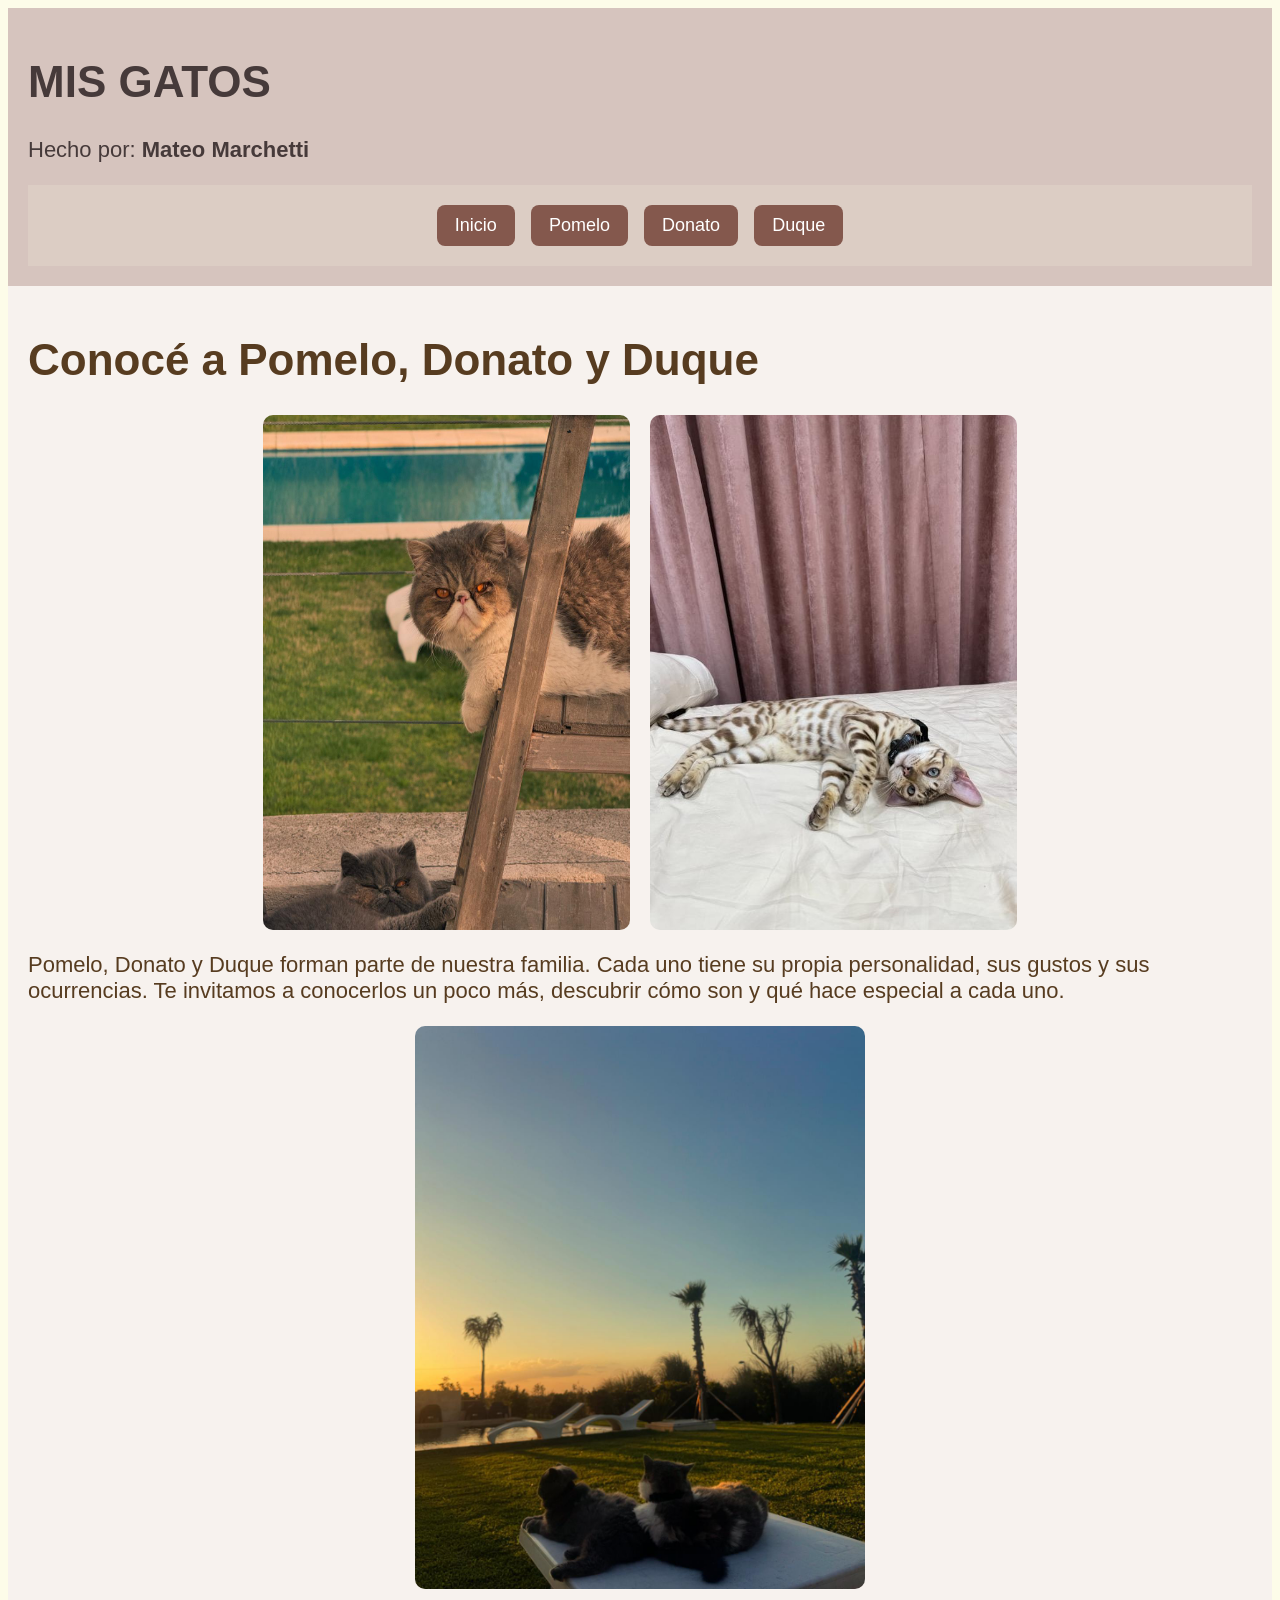
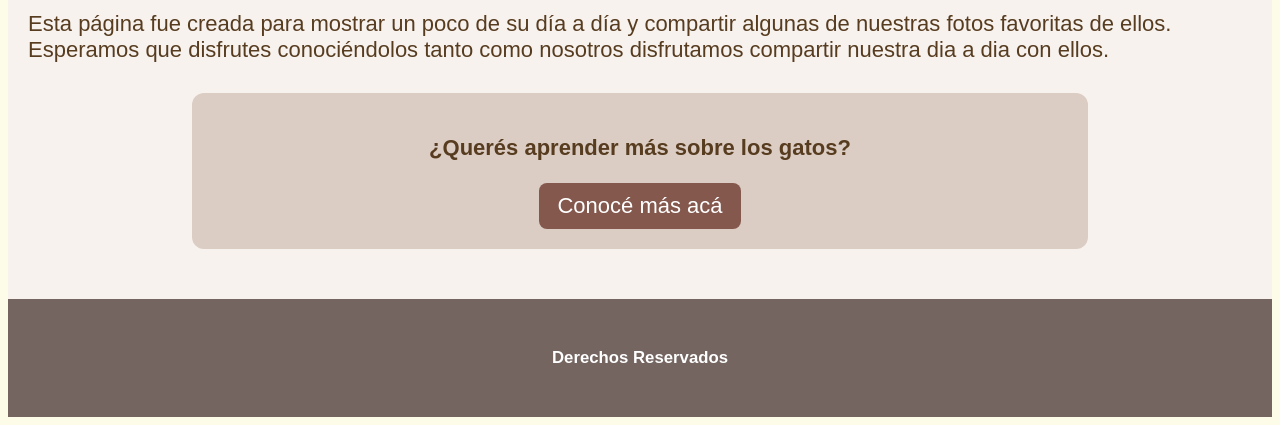
<file: index.html>
<!DOCTYPE html>
<html lang="en">
<head>
    <meta charset="UTF-8">
    <meta name="viewport" content="width=device-width, initial-scale=1.0">
    <title>Mis Gatos</title>
    <meta author ="Mateo Marchetti">
    <link rel="stylesheet" href="Estilos/estilos.css"
</head>
<body>
        <header>
            <h1>MIS GATOS</h1>
            <p>Hecho por: <strong>Mateo Marchetti</strong></p>
            <nav class="barramenu">
                <a class="botonmenu" href="index.html">Inicio</a>
                <a class="botonmenu" href="pomelo.html">Pomelo</a>
                <a class="botonmenu" href="donato.html">Donato</a>
                <a class="botonmenu" href="duque.html">Duque</a>
            </nav>
        </header>
    <main>
        <h1>Conocé a Pomelo, Donato y Duque</h1>
       <div class="fotos-index">
            <img class="foto-index" src="Fotos/Donato y Duque.jpeg" alt="Donato y duque">
            <img class="foto-index" src="Fotos/Pomelo 2.jpeg" alt="Pomelo 2">
        </div>
        <div> 
            <p>
                Pomelo, Donato y Duque forman parte de nuestra familia.
                Cada uno tiene su propia personalidad, sus gustos y sus ocurrencias.
                Te invitamos a conocerlos un poco más, descubrir cómo son y qué hace especial a cada uno.
            </p>

            <img class="foto" src="Fotos/du y dona.jpeg" alt="Pomelo, Donato y Duque">

            <p>
                Esta página fue creada para mostrar un poco de su día a día y compartir algunas de nuestras fotos favoritas de ellos.
                Esperamos que disfrutes conociéndolos tanto como nosotros disfrutamos compartir nuestra dia a dia con ellos.
            </p>

        </div>
        <div class="caja-info">
            <p>¿Querés aprender más sobre los gatos?</p>

            <a href="https://www.mundogatos.com/" target="_blank">
                Conocé más acá
            </a>
        </div>

    </main>
    <footer>
        <h6>Derechos Reservados</h6>
    </footer>
    
</body>
</html>
</file>
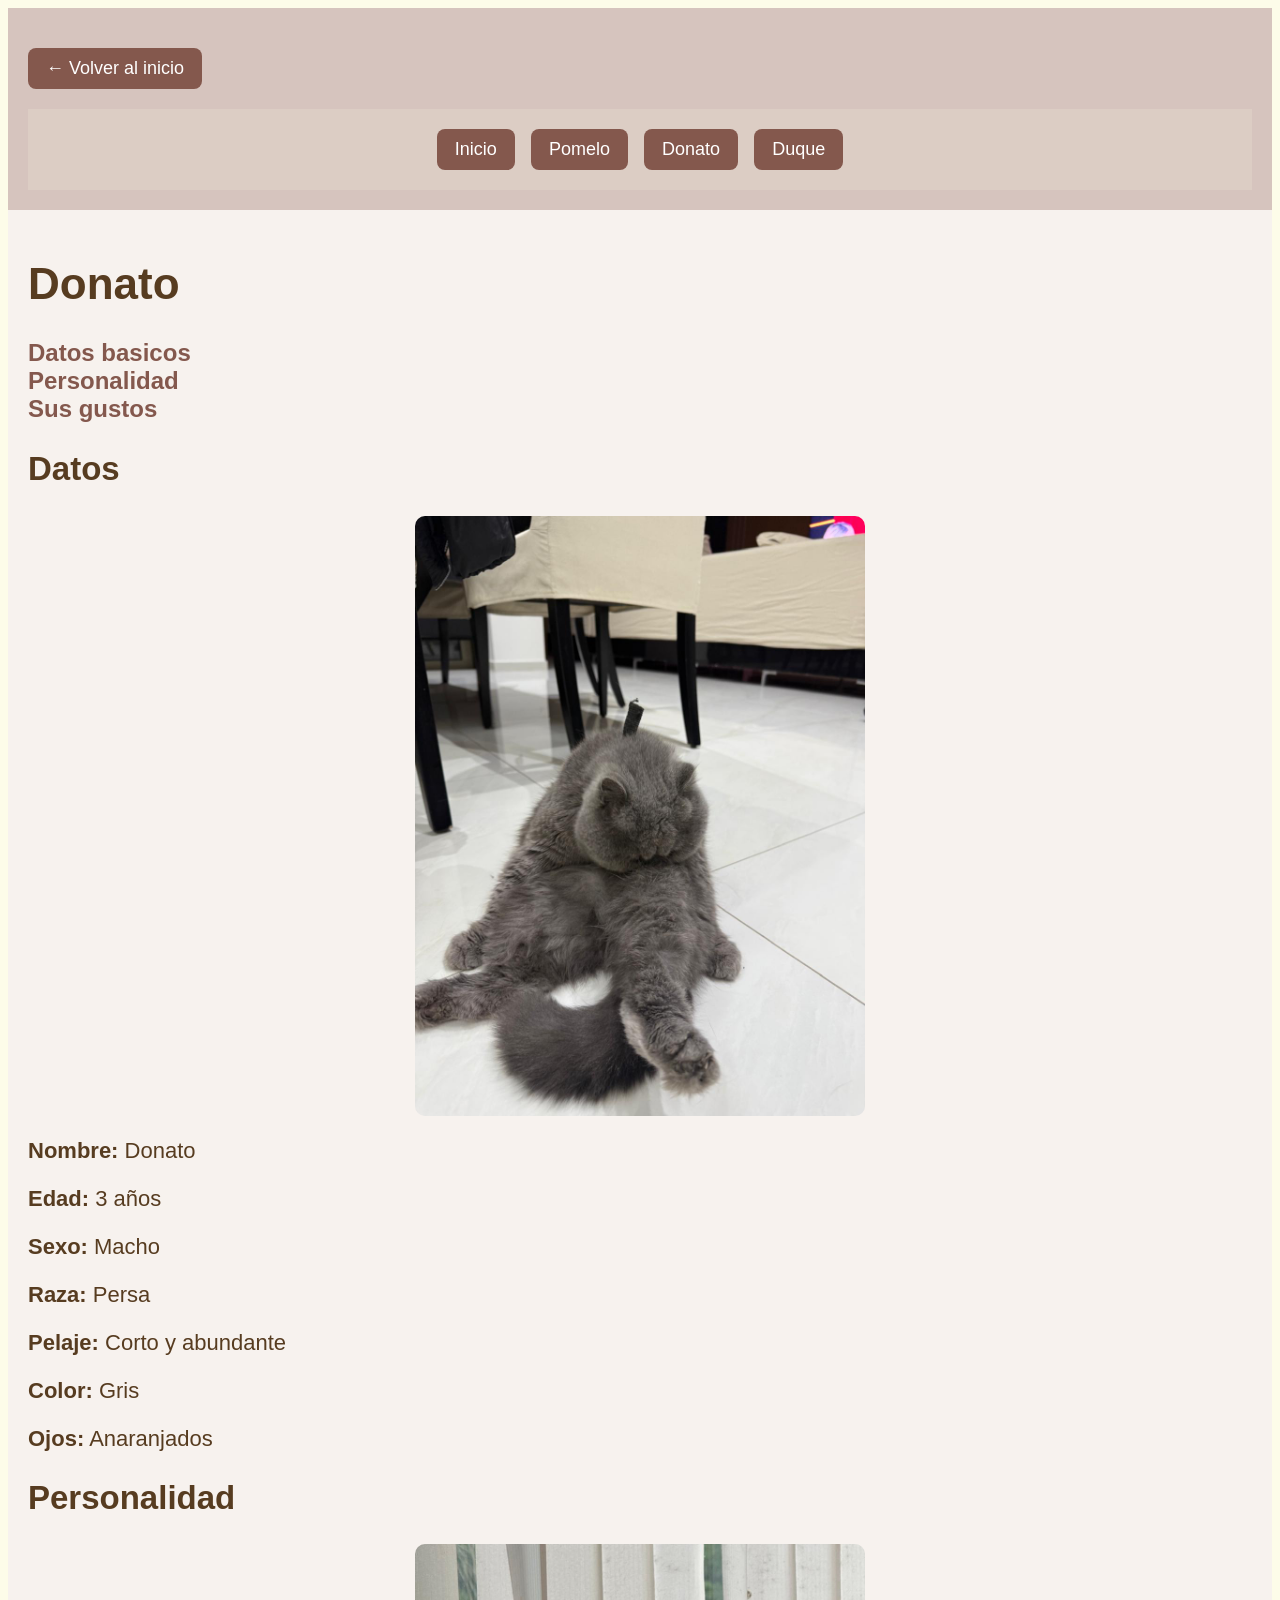
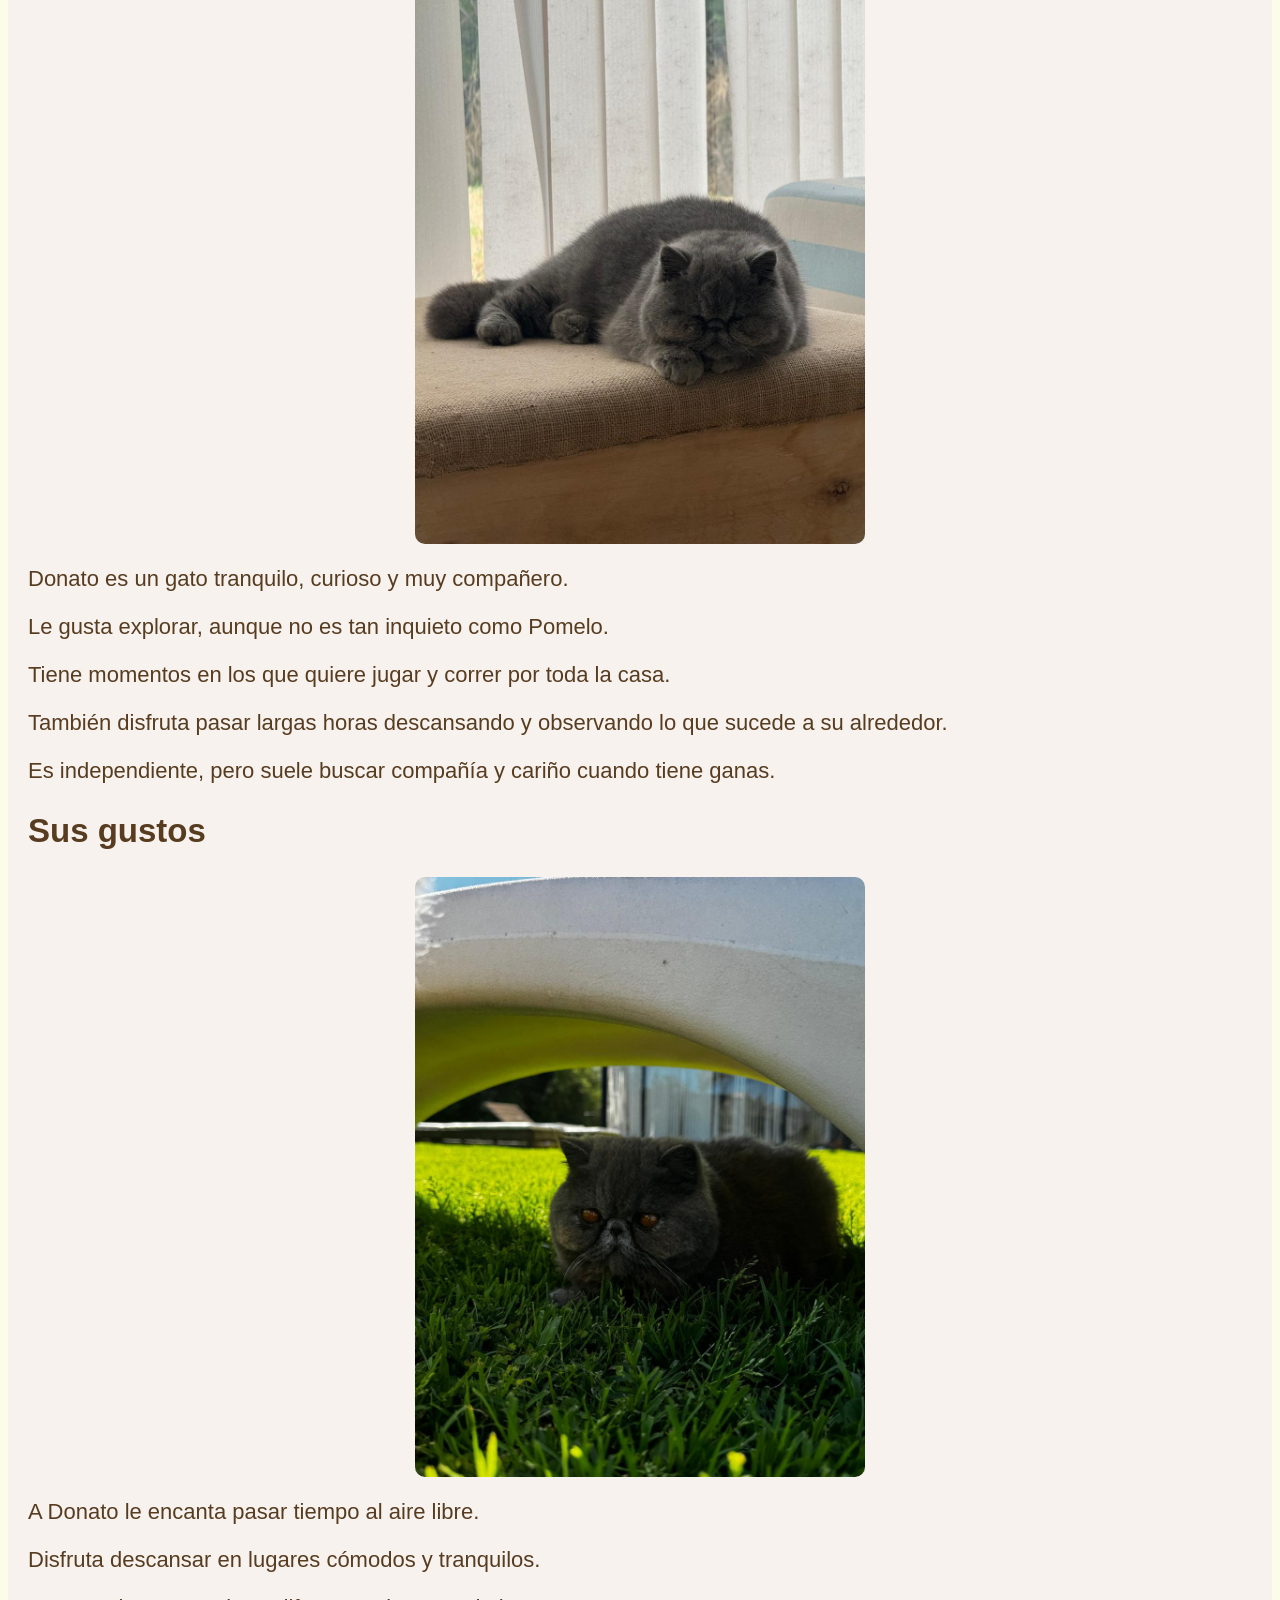
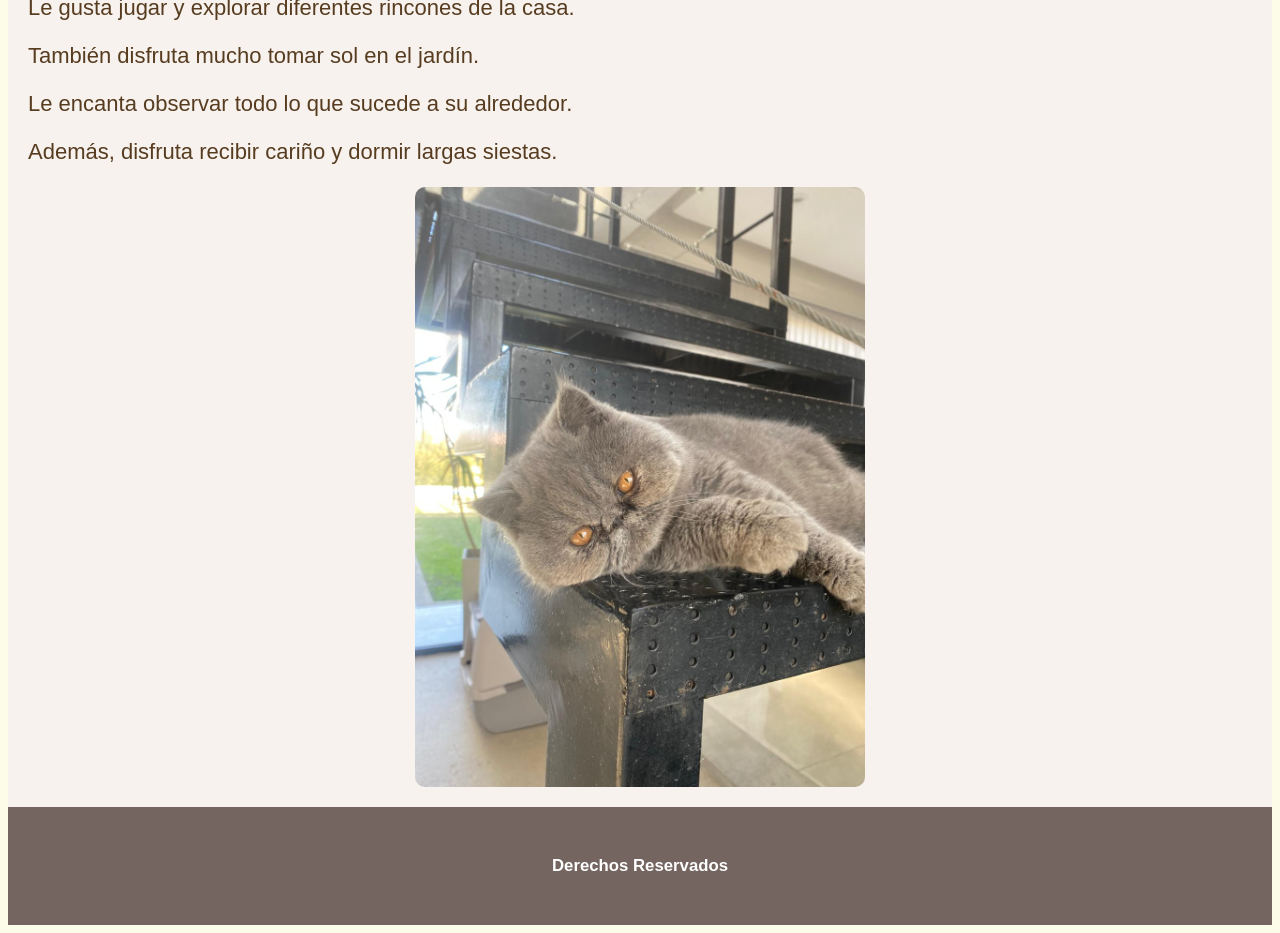
<file: donato.html>
<!DOCTYPE html>
<html lang="en">
<head>
    <meta charset="UTF-8">
    <meta name="viewport" content="width=device-width, initial-scale=1.0">
    <title>Mis Gatos</title>
    <meta author ="Mateo Marchetti">
    <link rel="stylesheet" href="Estilos/estilos.css"
</head>
<body>
        <header>
            <a class="botonvolver" href="index.html">← Volver al inicio</a>
            <nav class="barramenu">
                <a class="botonmenu" href="index.html">Inicio</a>
                <a class="botonmenu" href="pomelo.html">Pomelo</a>
                <a class="botonmenu" href="donato.html">Donato</a>
                <a class="botonmenu" href="duque.html">Duque</a>
            </nav>
        </header>
    <main>
        <h1>Donato</h1>

<ul class="menu-secciones">
    <li><a href="#Datos">Datos basicos</a></li>
    <li><a href="#Personalidad">Personalidad</a></li>
    <li><a href="#gustos">Sus gustos</a></li>
</ul>


<section id="Datos">

    <h2>Datos</h2>

    <img class="foto" src="Fotos/Donato 3.jpeg" alt="Donato descansando">

    <p><strong>Nombre:</strong> Donato</p>
    <p><strong>Edad:</strong> 3 años</p>
    <p><strong>Sexo:</strong> Macho</p>
    <p><strong>Raza:</strong> Persa</p>
    <p><strong>Pelaje:</strong> Corto y abundante</p>
    <p><strong>Color:</strong> Gris</p>
    <p><strong>Ojos:</strong> Anaranjados</p>

</section>


<section id="Personalidad">

    <h2>Personalidad</h2>

    <img class="foto" src="Fotos/Donato 4.jpeg" alt="Donato descansando cerca de la ventana">

    <p>Donato es un gato tranquilo, curioso y muy compañero.</p>

    <p>Le gusta explorar, aunque no es tan inquieto como Pomelo.</p>

    <p>Tiene momentos en los que quiere jugar y correr por toda la casa.</p>

    <p>También disfruta pasar largas horas descansando y observando lo que sucede a su alrededor.</p>

    <p>Es independiente, pero suele buscar compañía y cariño cuando tiene ganas.</p>

</section>


<section id="gustos">

    <h2>Sus gustos</h2>

    <img class="foto" src="Fotos/Donato 2.jpeg" alt="Donato disfrutando del jardín">

    <p>A Donato le encanta pasar tiempo al aire libre.</p>

    <p>Disfruta descansar en lugares cómodos y tranquilos.</p>

    <p>Le gusta jugar y explorar diferentes rincones de la casa.</p>

    <p>También disfruta mucho tomar sol en el jardín.</p>

    <p>Le encanta observar todo lo que sucede a su alrededor.</p>

    <p>Además, disfruta recibir cariño y dormir largas siestas.</p>

</section>


<img class="foto" src="Fotos/Donato 5.jpeg" alt="Donato descansando">

    </main>
    <footer>
        <h6>Derechos Reservados</h6>
    </footer>
    
</body>
</html>
</file>
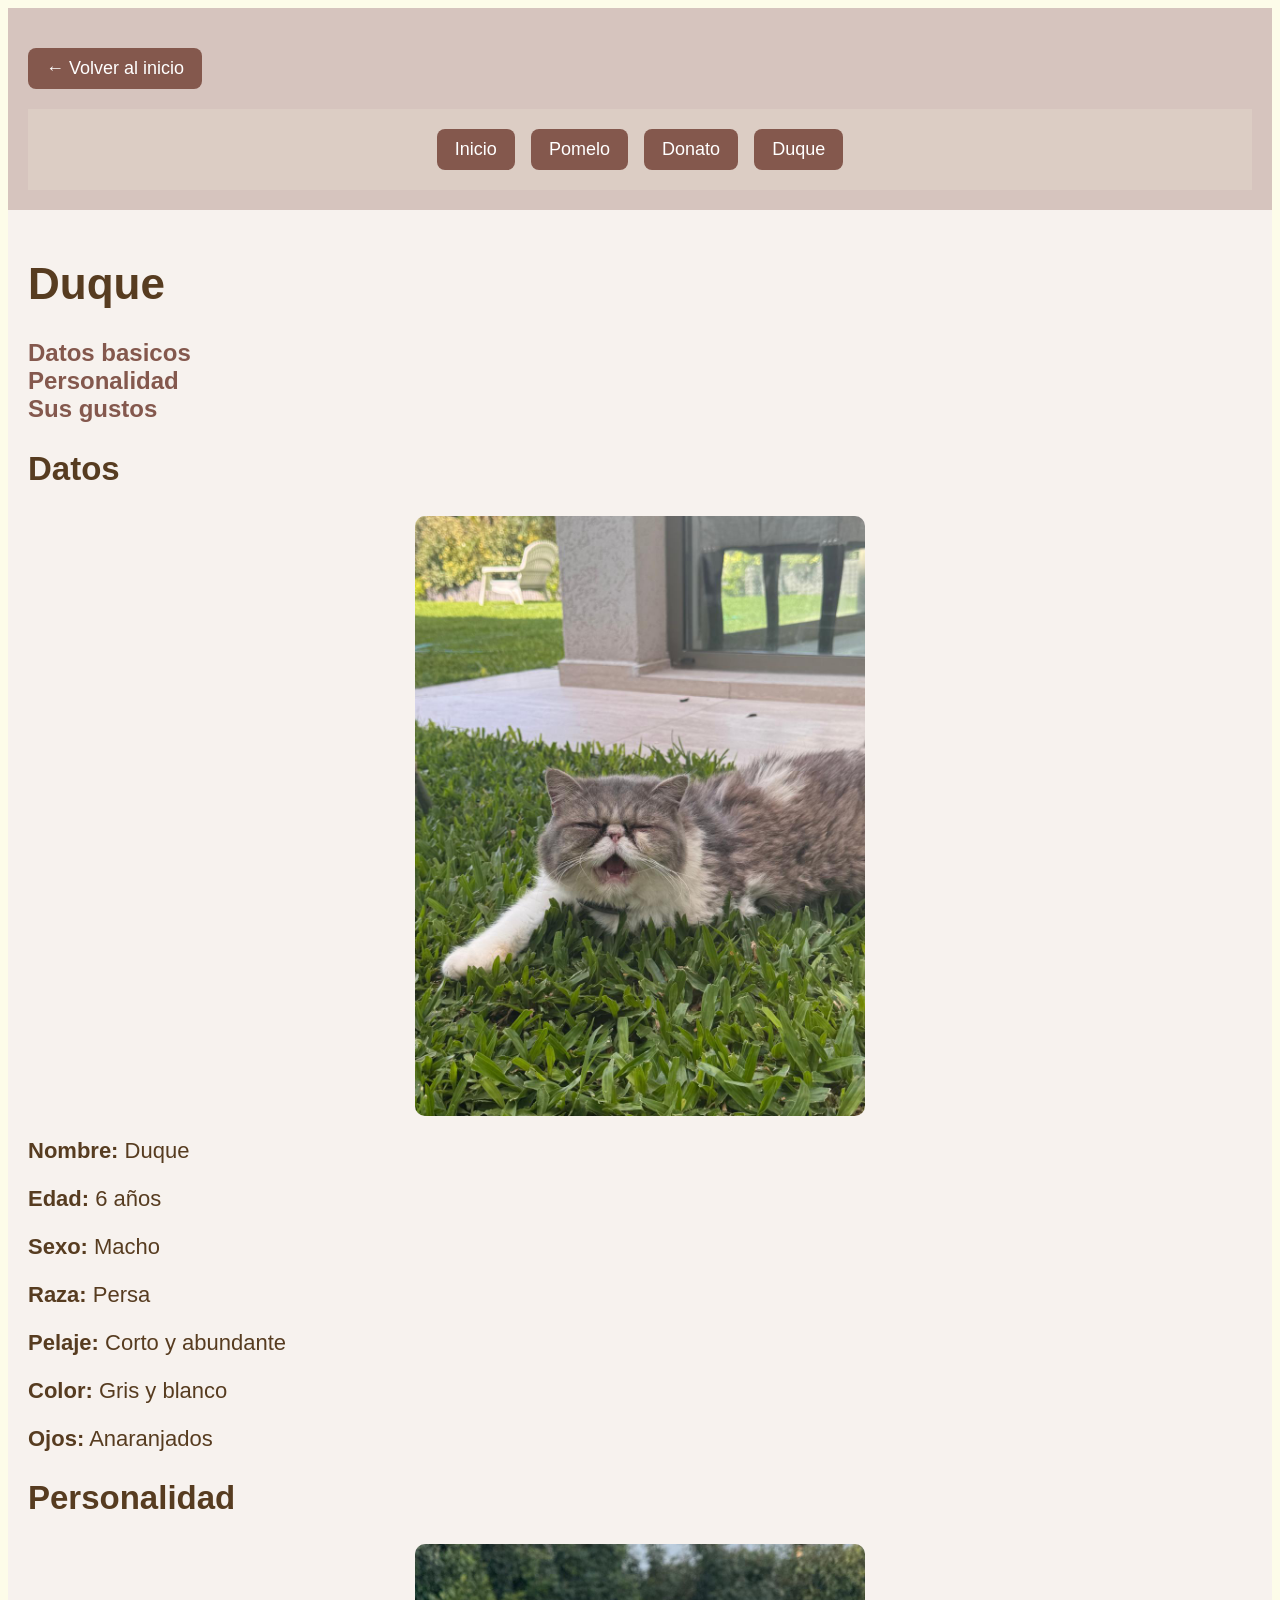
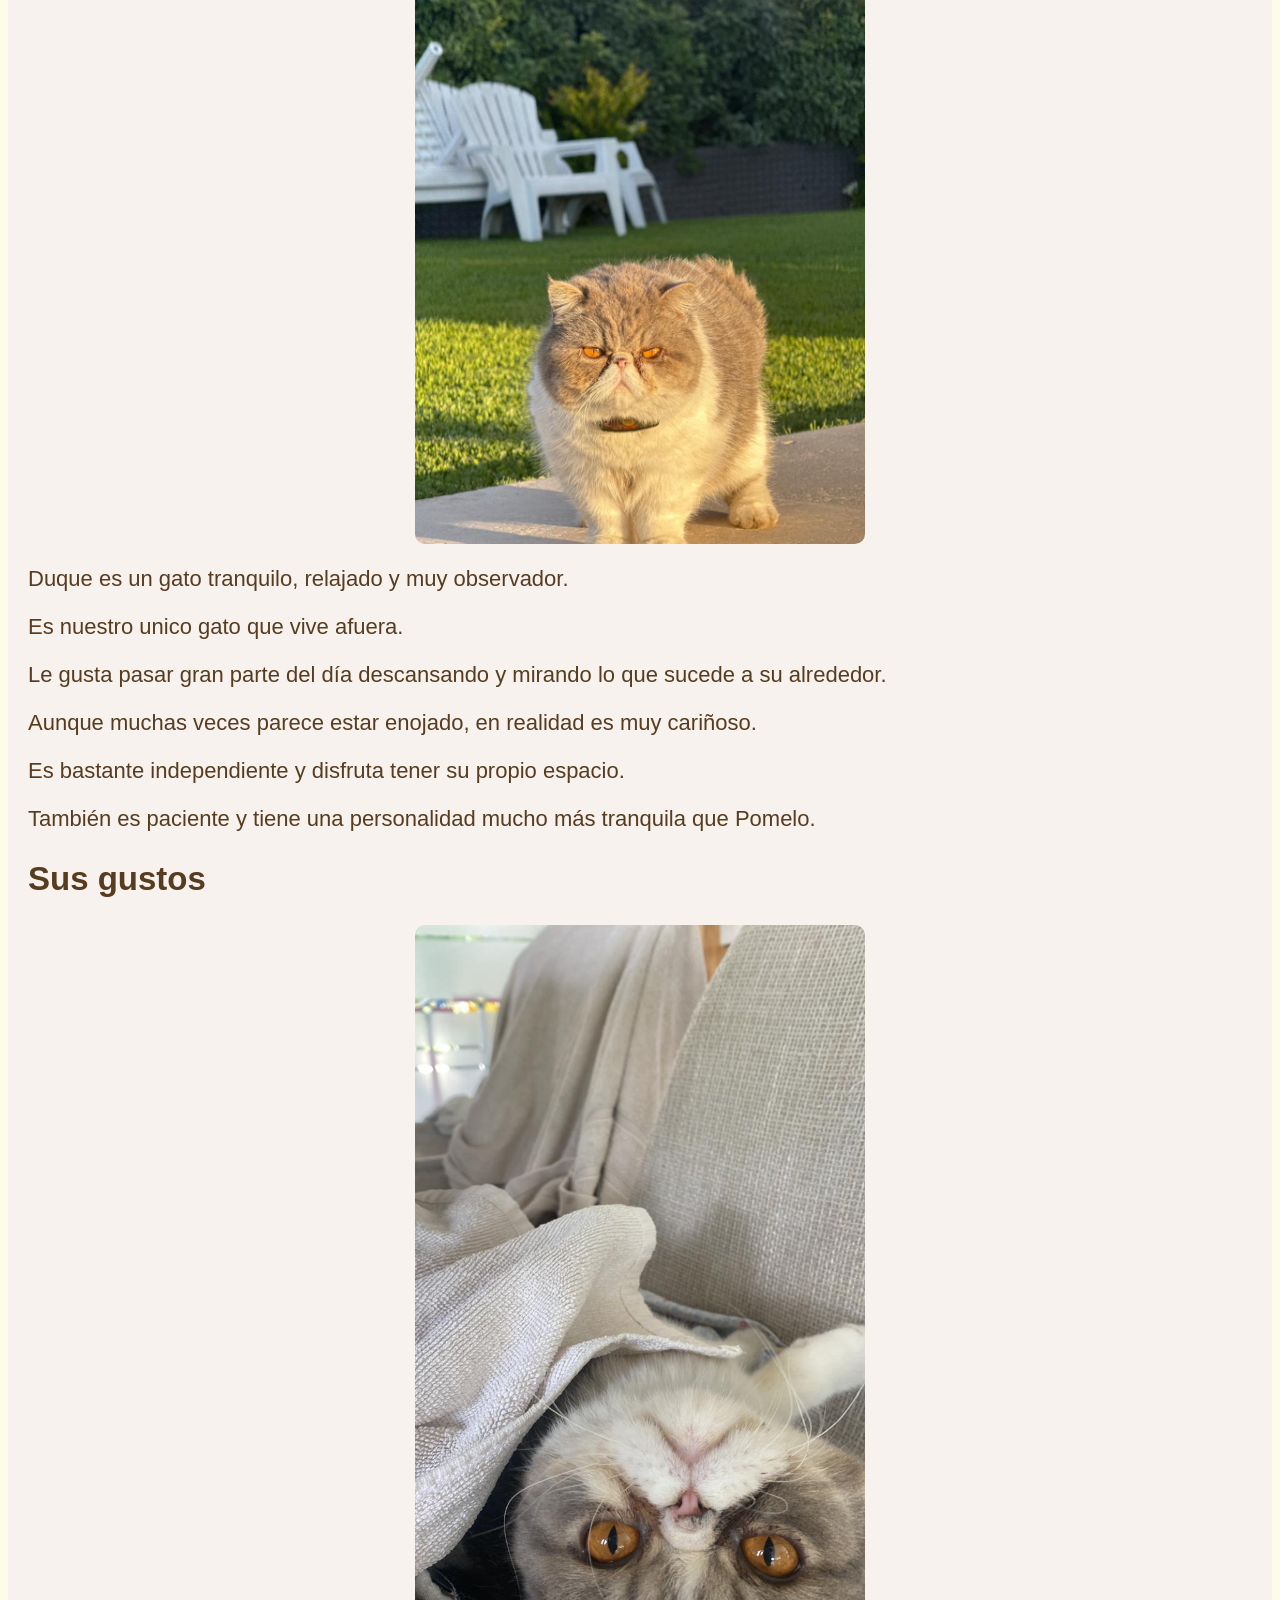
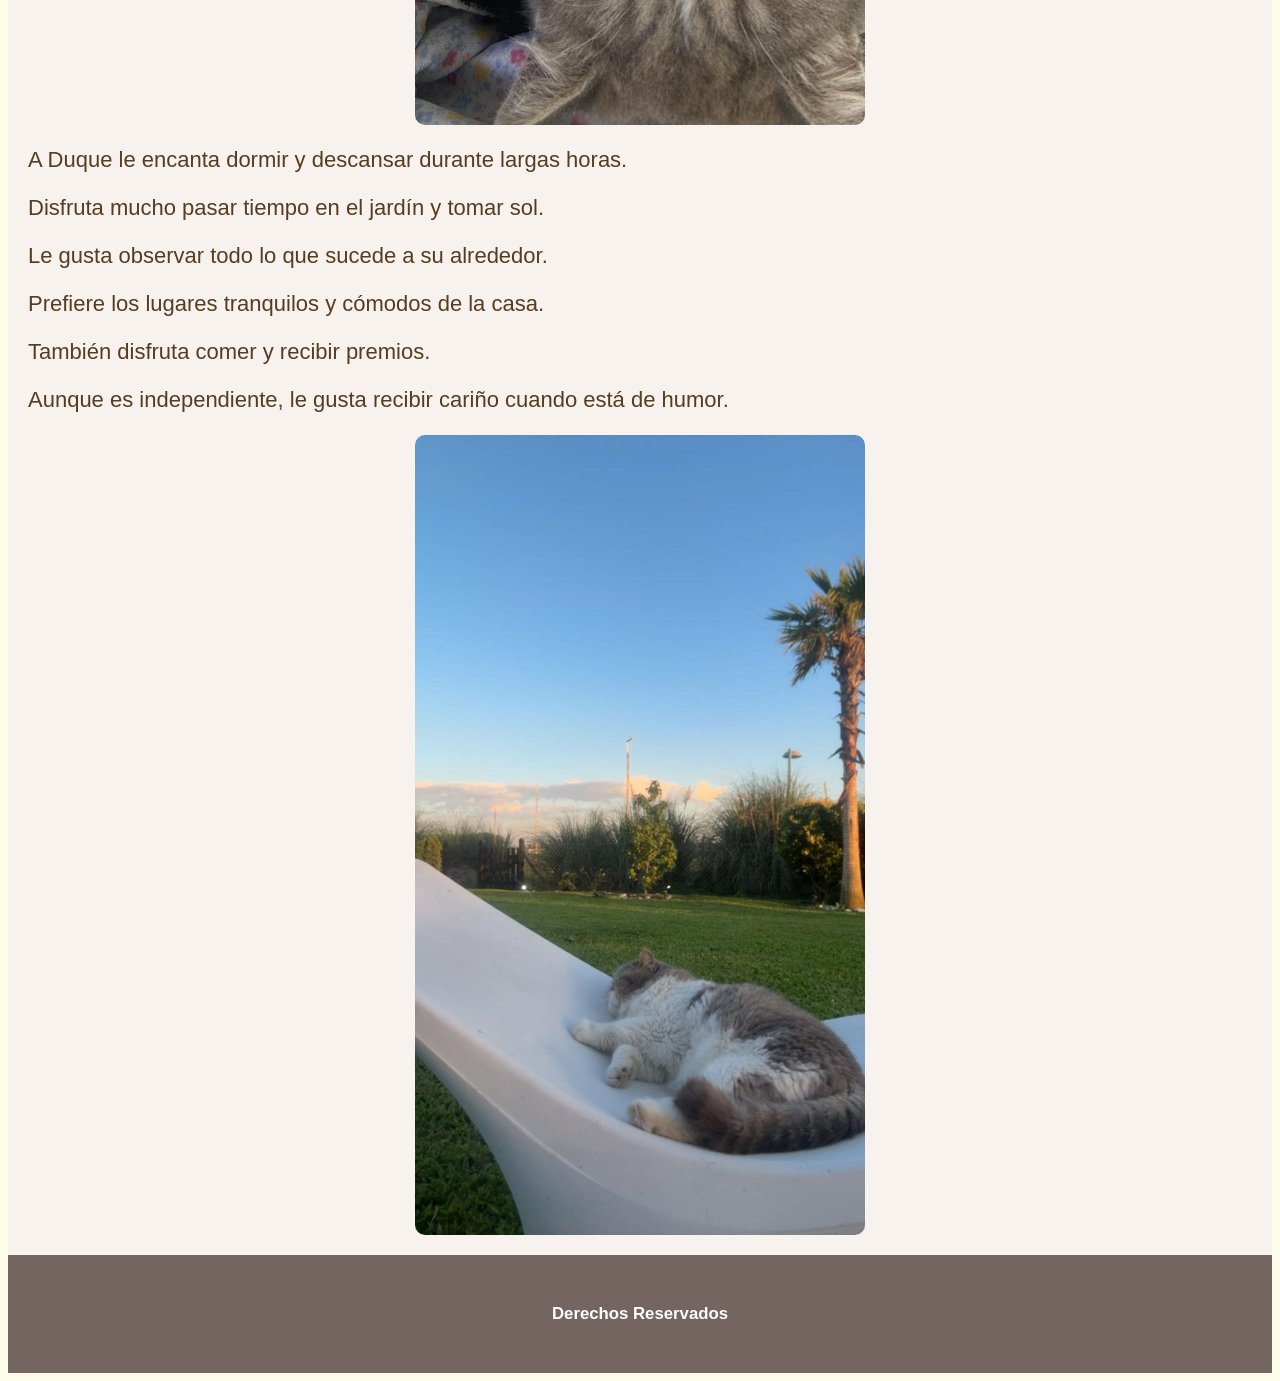
<file: duque.html>
<!DOCTYPE html>
<html lang="en">
<head>
    <meta charset="UTF-8">
    <meta name="viewport" content="width=device-width, initial-scale=1.0">
    <title>Mis Gatos</title>
    <meta author ="Mateo Marchetti">
    <link rel="stylesheet" href="Estilos/estilos.css"
</head>
<body>
           <header>
            <a class="botonvolver" href="index.html">← Volver al inicio</a>
            <nav class="barramenu">
                <a class="botonmenu" href="index.html">Inicio</a>
                <a class="botonmenu" href="pomelo.html">Pomelo</a>
                <a class="botonmenu" href="donato.html">Donato</a>
                <a class="botonmenu" href="duque.html">Duque</a>
            </nav>
        </header>
    <main>
       <h1>Duque</h1>

<ul class="menu-secciones">
    <li><a href="#Datos">Datos basicos</a></li>
    <li><a href="#Personalidad">Personalidad</a></li>
    <li><a href="#gustos">Sus gustos</a></li>
</ul>


<section id="Datos">

    <h2>Datos</h2>

    <img class="foto" src="Fotos/Duque 2.jpeg" alt="Duque en el patio">

    <p><strong>Nombre:</strong> Duque</p>
    <p><strong>Edad:</strong> 6 años</p>
    <p><strong>Sexo:</strong> Macho</p>
    <p><strong>Raza:</strong> Persa</p>
    <p><strong>Pelaje:</strong> Corto y abundante</p>
    <p><strong>Color:</strong> Gris y blanco</p>
    <p><strong>Ojos:</strong> Anaranjados</p>

</section>


<section id="Personalidad">

    <h2>Personalidad</h2>

    <img class="foto" src="Fotos/Duque 3.jpeg" alt="Duque en el jardín">

    <p>Duque es un gato tranquilo, relajado y muy observador.</p>

    <p>Es nuestro unico gato que vive afuera.</p>

    <p>Le gusta pasar gran parte del día descansando y mirando lo que sucede a su alrededor.</p>

    <p>Aunque muchas veces parece estar enojado, en realidad es muy cariñoso.</p>

    <p>Es bastante independiente y disfruta tener su propio espacio.</p>

    <p>También es paciente y tiene una personalidad mucho más tranquila que Pomelo.</p>

</section>


<section id="gustos">

    <h2>Sus gustos</h2>

    <img class="foto" src="Fotos/Duque 4.jpeg" alt="Duque descansando en el patio">

    <p>A Duque le encanta dormir y descansar durante largas horas.</p>

    <p>Disfruta mucho pasar tiempo en el jardín y tomar sol.</p>

    <p>Le gusta observar todo lo que sucede a su alrededor.</p>

    <p>Prefiere los lugares tranquilos y cómodos de la casa.</p>

    <p>También disfruta comer y recibir premios.</p>

    <p>Aunque es independiente, le gusta recibir cariño cuando está de humor.</p>

</section>
<img class="foto" src="Fotos/Duque 1.jpeg">
    </main>
    <footer>
        <h6>Derechos Reservados</h6>
    </footer>
    
</body>
</html>
</file>
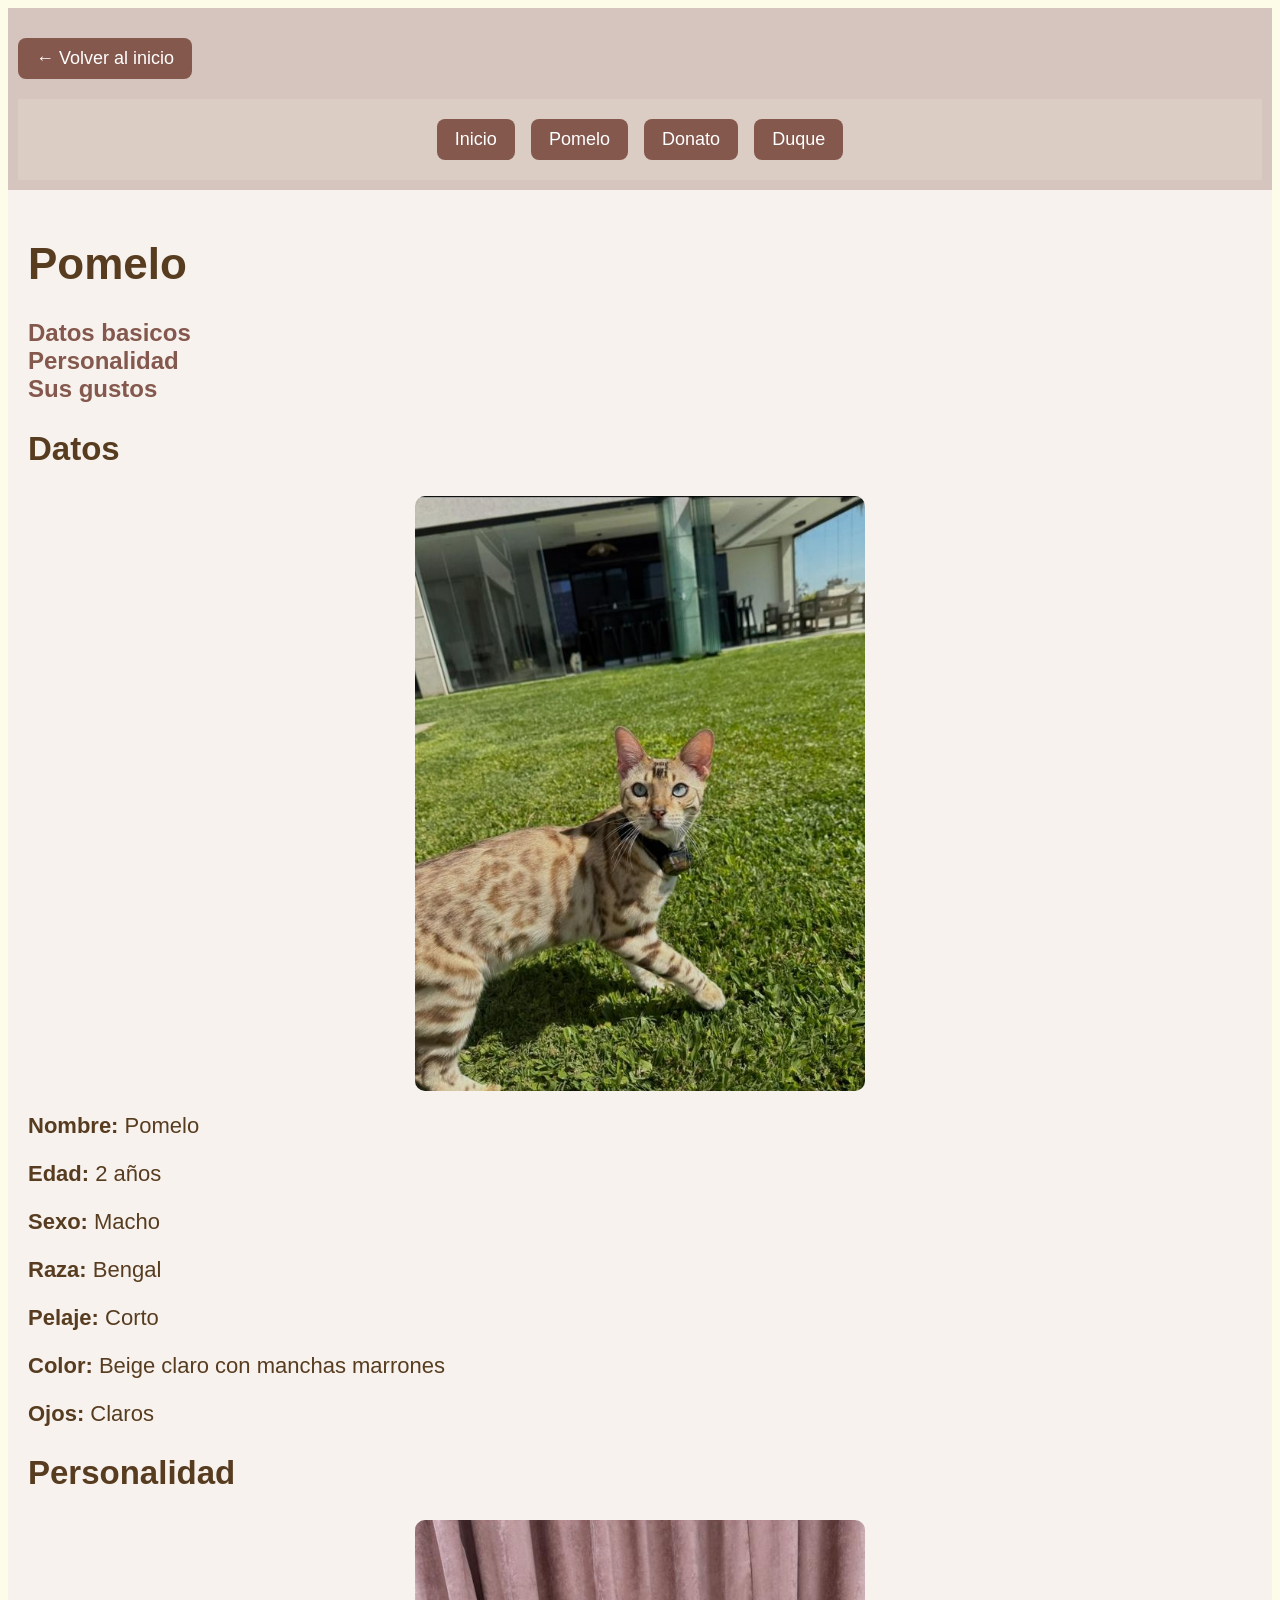
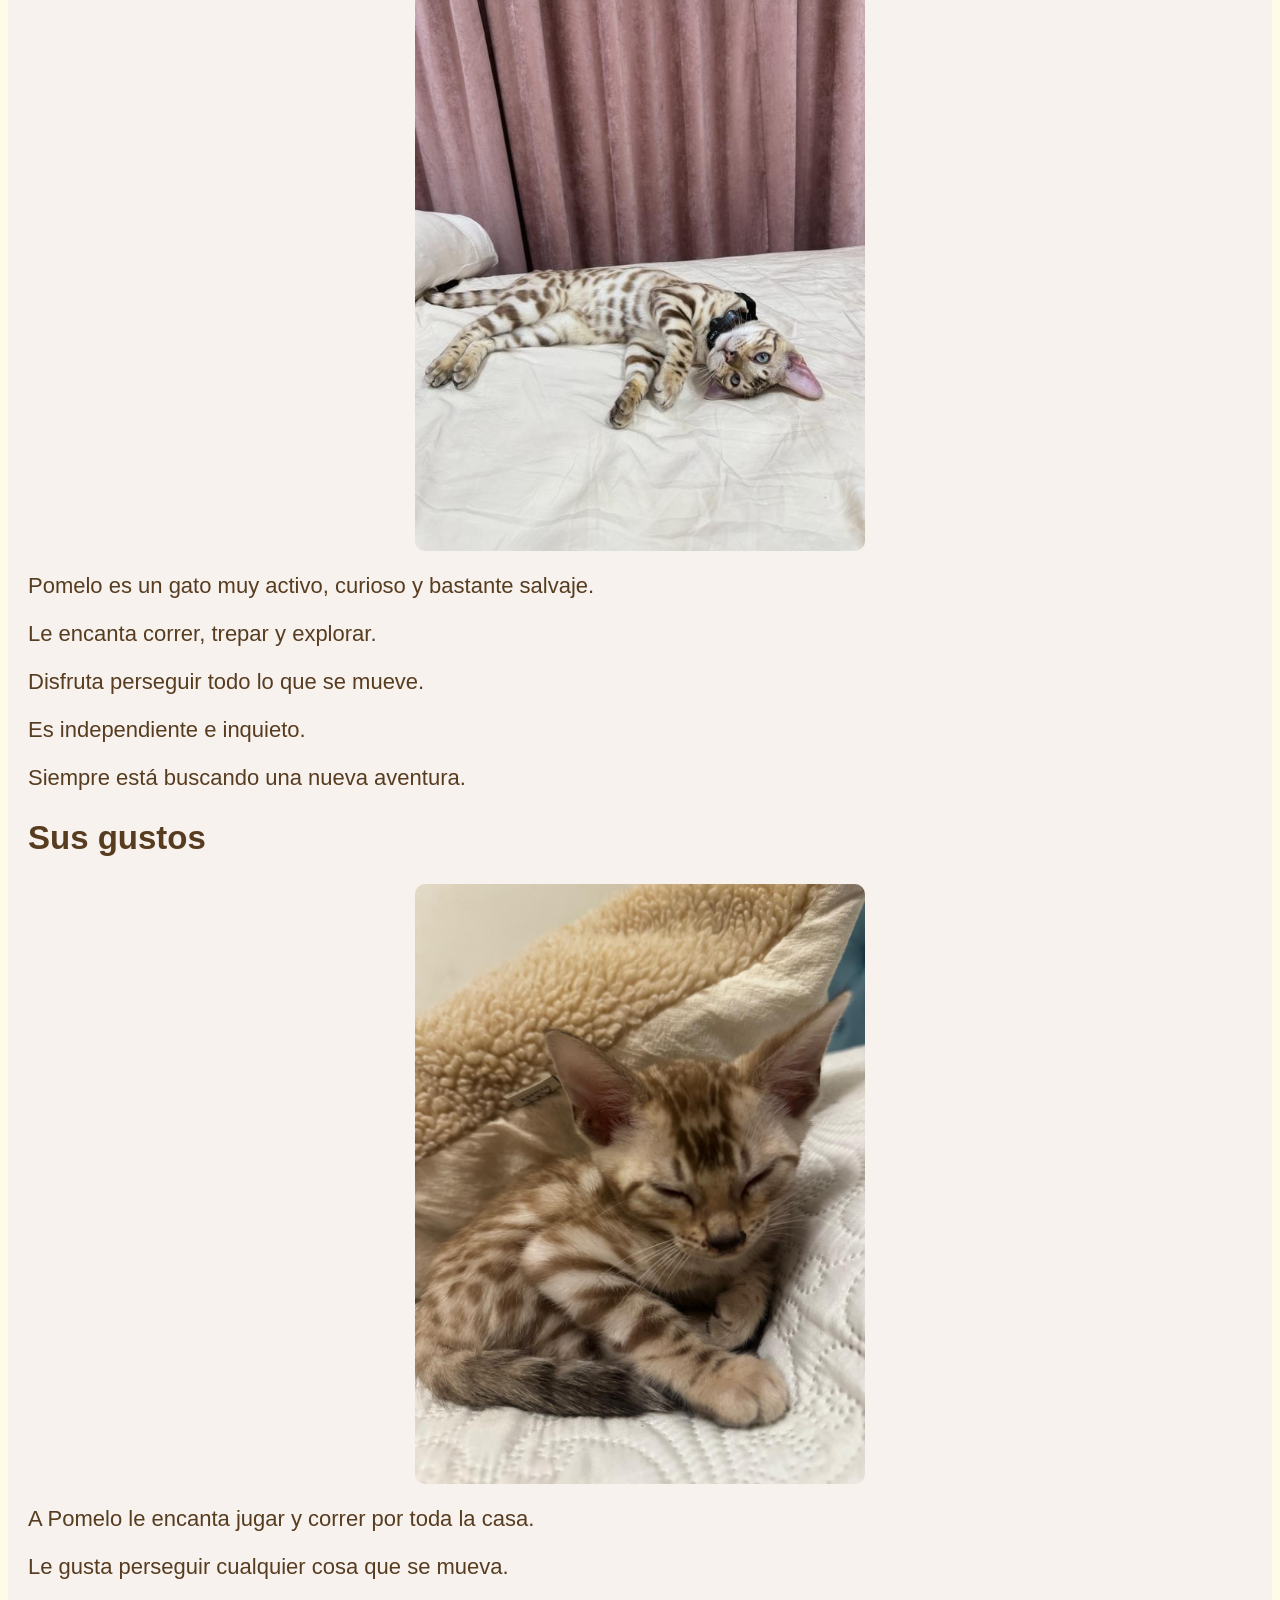
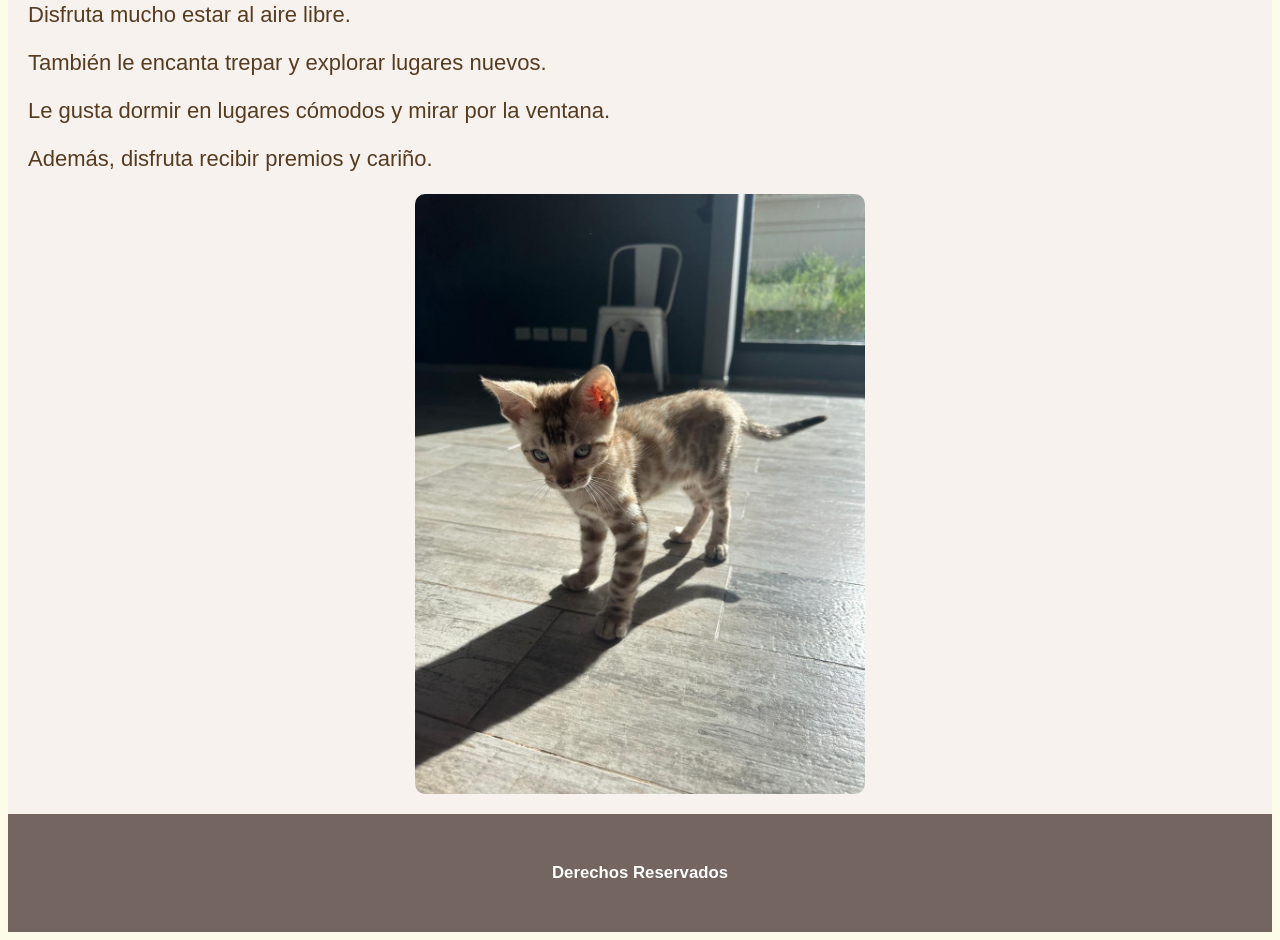
<file: pomelo.html>
<!DOCTYPE html>
<html lang="en">
<head>
    <meta charset="UTF-8">
    <meta name="viewport" content="width=device-width, initial-scale=1.0">
    <title>Mis Gatos</title>
    <meta author ="Mateo Marchetti">
    <link rel="stylesheet" href="Estilos/estilos.css">
        <style>

            ul {
                list-style: none;
                padding-left: 0;
            }

            li {
                font-size: 35px;
                font-weight: bold;
            }

            li a {
                 color: rgb(132, 88, 77);
                text-decoration: none;
            }

            li a:hover {
                color: rgb(184, 124, 103);
                font-size: 30px;
                text-decoration: none;
            }
            body {
                background-color: rgb(253, 252, 233);
                color: rgb(87, 60, 32);
                font-family: 'Gill Sans', 'Gill Sans MT', Calibri, 'Trebuchet MS', sans-serif;
                font-size: 22px;
            }
            header {
                background-color: rgb(214, 196, 190);
                color: rgb(70, 58, 58);
                padding: 10px;
            }

            main {
                background-color: rgb(247, 242, 238);
                padding: 20px;
            }

            footer {
                background-color: rgb(116, 101, 96);
                color: rgb(255, 255, 255);
                padding: 10px;
                text-align: center;
                font-size: 25px;
            }

        </style>

</head>
<body>
        <header>
            <a class="botonvolver" href="index.html">← Volver al inicio</a>
            <nav class="barramenu">
                <a class="botonmenu" href="index.html">Inicio</a>
                <a class="botonmenu" href="pomelo.html">Pomelo</a>
                <a class="botonmenu" href="donato.html">Donato</a>
                <a class="botonmenu" href="duque.html">Duque</a>
            </nav>
        </header>
    <main>
        <h1>Pomelo</h1>
    <ul class="menu-secciones">
        <li><a href="#Datos">Datos basicos</a></li>
        <li><a href="#Personalidad">Personalidad</a></li>
        <li><a href="#gustos">Sus gustos</a></li>
    </ul>
        
        <section id="Datos">
            <h2>Datos</h2>
            <img class="foto" src="Fotos/Pomelo 1.jpeg" alt="Pomelo en el patio">
                <p><strong>Nombre:</strong> Pomelo</p>
                <p><strong>Edad:</strong> 2 años</p>
                <p><strong>Sexo:</strong> Macho</p>
                <p><strong>Raza:</strong> Bengal</p>
                <p><strong>Pelaje:</strong> Corto</p>
                <p><strong>Color:</strong> Beige claro con manchas marrones</p>
                <p><strong>Ojos:</strong> Claros</p>
        </section>
        
        <section id="Personalidad">
            <h2>Personalidad</h2>
            <img class="foto" src="Fotos/Pomelo 2.jpeg" alt="Pomelo durmiendo">
                <p>Pomelo es un gato muy activo, curioso y bastante salvaje.</p>
                <p>Le encanta correr, trepar y explorar.</p>
                <p>Disfruta perseguir todo lo que se mueve.</p>
                <p>Es independiente e inquieto.</p>
                <p>Siempre está buscando una nueva aventura.</p>
        </section>

        <section id="gustos">
            <h2>Sus gustos</h2>
            <img class="foto" src="Fotos/Poemlo 4.jpeg" alt="Pomelo bebe durmiendo">
                <p>A Pomelo le encanta jugar y correr por toda la casa.</p>
                <p>Le gusta perseguir cualquier cosa que se mueva.</p>
                <p>Disfruta mucho estar al aire libre.</p>
                <p>También le encanta trepar y explorar lugares nuevos.</p>
                <p>Le gusta dormir en lugares cómodos y mirar por la ventana.</p>
                <p>Además, disfruta recibir premios y cariño.</p>
        </section>
    <img class="foto" src="Fotos/Pomelo 6.jpeg" alt="pomelo patio 2">
    </main>
    <footer>
        <h6>Derechos Reservados</h6>
    </footer>
    
</body>
</html>
</file>
<file: Estilos/estilos.css>
ul {
                list-style: none;
                padding-left: 0;
            }

            li {
                font-size: 35px;
                font-weight: bold;
            }

            li a {
                 color: rgb(132, 88, 77);
                text-decoration: none;
            }

            li a:hover {
                color: rgb(184, 124, 103);
                font-size: 30px;
                text-decoration: none;
            }
            body {
                background-color: rgb(253, 252, 233);
                color: rgb(87, 60, 32);
                font-family: 'Gill Sans', 'Gill Sans MT', Calibri, 'Trebuchet MS', sans-serif;
                font-size: 22px;
            }
            header {
                background-color: rgb(214, 196, 190);
                color: rgb(70, 58, 58);
                padding: 20px;
            }

            main {
                background-color: rgb(247, 242, 238);
                padding: 20px;
            }

            footer {
                background-color: rgb(116, 101, 96);
                color: rgb(255, 255, 255);
                padding: 10px;
                text-align: center;
                font-size: 25px;
            }
            .foto {
                width: 45%;
                height: auto;
                max-width: 450px;
                display: block;
                margin: 0 auto;
                border-radius: 10px;
            }
            .barramenu {
                background-color: rgb(220, 205, 196);
                padding: 15px;
                text-align: center;
            }

            .botonmenu {
                background-color: rgb(132, 88, 77);
                color: white;
                padding: 10px 18px;
                margin: 5px;
                font-size: 18px;
                border-radius: 8px;
                text-decoration: none;
                display: inline-block;
            }

            .botonmenu:hover {
                background-color: rgb(184, 124, 103);
            }
            .menu-secciones li {
    font-size: 24px;
            }
            .botonvolver {
                background-color: rgb(132, 88, 77);
                color: white;
                padding: 10px 18px;
                text-decoration: none;
                border-radius: 8px;
                display: inline-block;
                margin: 20px 0;
                font-size: 18px;
            }

            .botonvolver:hover {
                background-color: rgb(184, 124, 103);
            }
            .fotos-index {
                display: flex;
                justify-content: center;
                gap: 20px;
            }

            .foto-index {
                width: 30%;
                max-width: 450px;
                height: auto;
                border-radius: 10px;
            }
            .caja-info {
                background-color: rgb(220, 205, 196);
                text-align: center;
                padding: 20px;
                margin: 30px auto;
                width: 70%;
                border-radius: 12px;
            }

            .caja-info p {
                font-weight: bold;
                font-size: 22px;
            }

            .caja-info a {
                background-color: rgb(132, 88, 77);
                color: white;
                padding: 10px 18px;
                text-decoration: none;
                border-radius: 8px;
                display: inline-block;
            }
                        @media (max-width: 768px) {

                body {
                    font-size: 18px;
                }

                header {
                    padding: 15px;
                }

                .barramenu {
                    padding: 10px;
                }

                .botonmenu {
                    display: block;
                    width: 80%;
                    margin: 8px auto;
                    text-align: center;
                }

                .foto {
                    width: 90%;
                    max-width: 100%;
                }

                .fotos-index {
                    display: block;
                }

                .foto-index {
                    width: 90%;
                    max-width: 100%;
                    display: block;
                    margin: 15px auto;
                }

                .caja-info {
                    width: 90%;
                }

                h1 {
                    font-size: 36px;
                }

                h2 {
                    font-size: 28px;
                }

                .menu-secciones li {
                    font-size: 20px;
                }
            }
</file>
